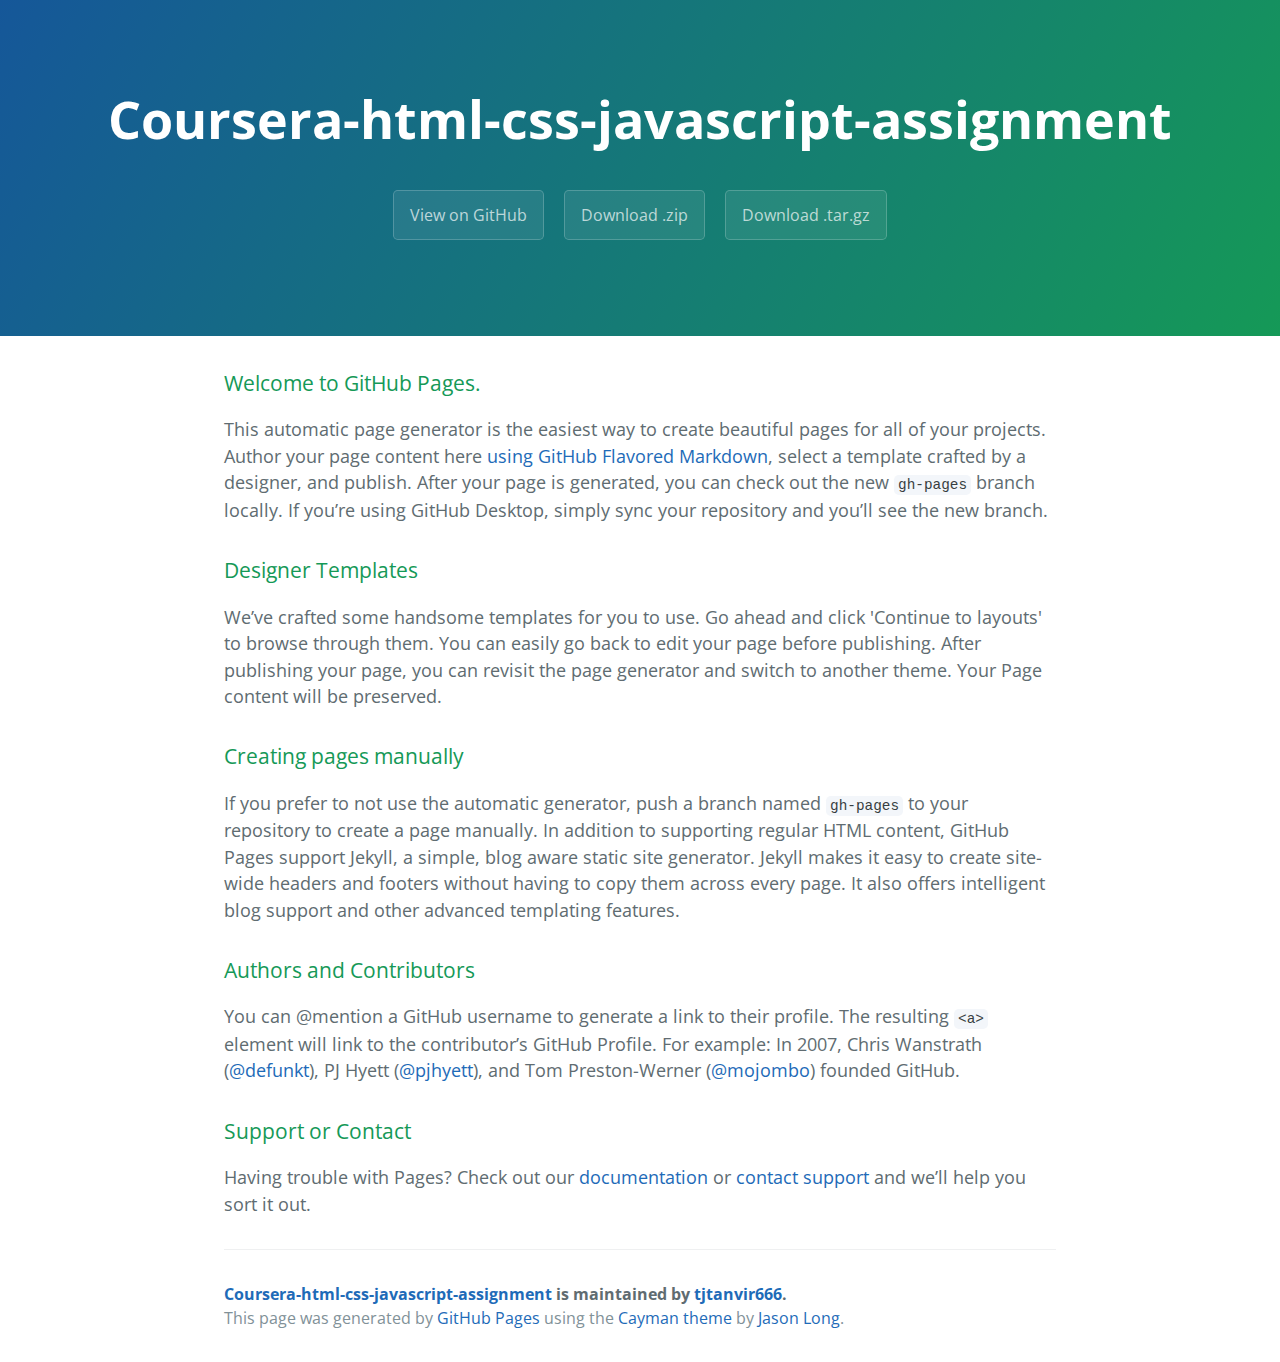
<file: index.html>
<!DOCTYPE html>
<html lang="en-us">
  <head>
    <meta charset="UTF-8">
    <title>Coursera-html-css-javascript-assignment by tjtanvir666</title>
    <meta name="viewport" content="width=device-width, initial-scale=1">
    <link rel="stylesheet" type="text/css" href="stylesheets/normalize.css" media="screen">
    <link href='https://fonts.googleapis.com/css?family=Open+Sans:400,700' rel='stylesheet' type='text/css'>
    <link rel="stylesheet" type="text/css" href="stylesheets/stylesheet.css" media="screen">
    <link rel="stylesheet" type="text/css" href="stylesheets/github-light.css" media="screen">
  </head>
  <body>
    <section class="page-header">
      <h1 class="project-name">Coursera-html-css-javascript-assignment</h1>
      <h2 class="project-tagline"></h2>
      <a href="https://github.com/tjtanvir666/coursera-HTML-CSS-JavaScript-Assignment" class="btn">View on GitHub</a>
      <a href="https://github.com/tjtanvir666/coursera-HTML-CSS-JavaScript-Assignment/zipball/master" class="btn">Download .zip</a>
      <a href="https://github.com/tjtanvir666/coursera-HTML-CSS-JavaScript-Assignment/tarball/master" class="btn">Download .tar.gz</a>
    </section>

    <section class="main-content">
      <h3>
<a id="welcome-to-github-pages" class="anchor" href="#welcome-to-github-pages" aria-hidden="true"><span aria-hidden="true" class="octicon octicon-link"></span></a>Welcome to GitHub Pages.</h3>

<p>This automatic page generator is the easiest way to create beautiful pages for all of your projects. Author your page content here <a href="https://guides.github.com/features/mastering-markdown/">using GitHub Flavored Markdown</a>, select a template crafted by a designer, and publish. After your page is generated, you can check out the new <code>gh-pages</code> branch locally. If you’re using GitHub Desktop, simply sync your repository and you’ll see the new branch.</p>

<h3>
<a id="designer-templates" class="anchor" href="#designer-templates" aria-hidden="true"><span aria-hidden="true" class="octicon octicon-link"></span></a>Designer Templates</h3>

<p>We’ve crafted some handsome templates for you to use. Go ahead and click 'Continue to layouts' to browse through them. You can easily go back to edit your page before publishing. After publishing your page, you can revisit the page generator and switch to another theme. Your Page content will be preserved.</p>

<h3>
<a id="creating-pages-manually" class="anchor" href="#creating-pages-manually" aria-hidden="true"><span aria-hidden="true" class="octicon octicon-link"></span></a>Creating pages manually</h3>

<p>If you prefer to not use the automatic generator, push a branch named <code>gh-pages</code> to your repository to create a page manually. In addition to supporting regular HTML content, GitHub Pages support Jekyll, a simple, blog aware static site generator. Jekyll makes it easy to create site-wide headers and footers without having to copy them across every page. It also offers intelligent blog support and other advanced templating features.</p>

<h3>
<a id="authors-and-contributors" class="anchor" href="#authors-and-contributors" aria-hidden="true"><span aria-hidden="true" class="octicon octicon-link"></span></a>Authors and Contributors</h3>

<p>You can @mention a GitHub username to generate a link to their profile. The resulting <code>&lt;a&gt;</code> element will link to the contributor’s GitHub Profile. For example: In 2007, Chris Wanstrath (<a href="https://github.com/defunkt" class="user-mention">@defunkt</a>), PJ Hyett (<a href="https://github.com/pjhyett" class="user-mention">@pjhyett</a>), and Tom Preston-Werner (<a href="https://github.com/mojombo" class="user-mention">@mojombo</a>) founded GitHub.</p>

<h3>
<a id="support-or-contact" class="anchor" href="#support-or-contact" aria-hidden="true"><span aria-hidden="true" class="octicon octicon-link"></span></a>Support or Contact</h3>

<p>Having trouble with Pages? Check out our <a href="https://help.github.com/pages">documentation</a> or <a href="https://github.com/contact">contact support</a> and we’ll help you sort it out.</p>

      <footer class="site-footer">
        <span class="site-footer-owner"><a href="https://github.com/tjtanvir666/coursera-HTML-CSS-JavaScript-Assignment">Coursera-html-css-javascript-assignment</a> is maintained by <a href="https://github.com/tjtanvir666">tjtanvir666</a>.</span>

        <span class="site-footer-credits">This page was generated by <a href="https://pages.github.com">GitHub Pages</a> using the <a href="https://github.com/jasonlong/cayman-theme">Cayman theme</a> by <a href="https://twitter.com/jasonlong">Jason Long</a>.</span>
      </footer>

    </section>

  
  </body>
</html>
</file>
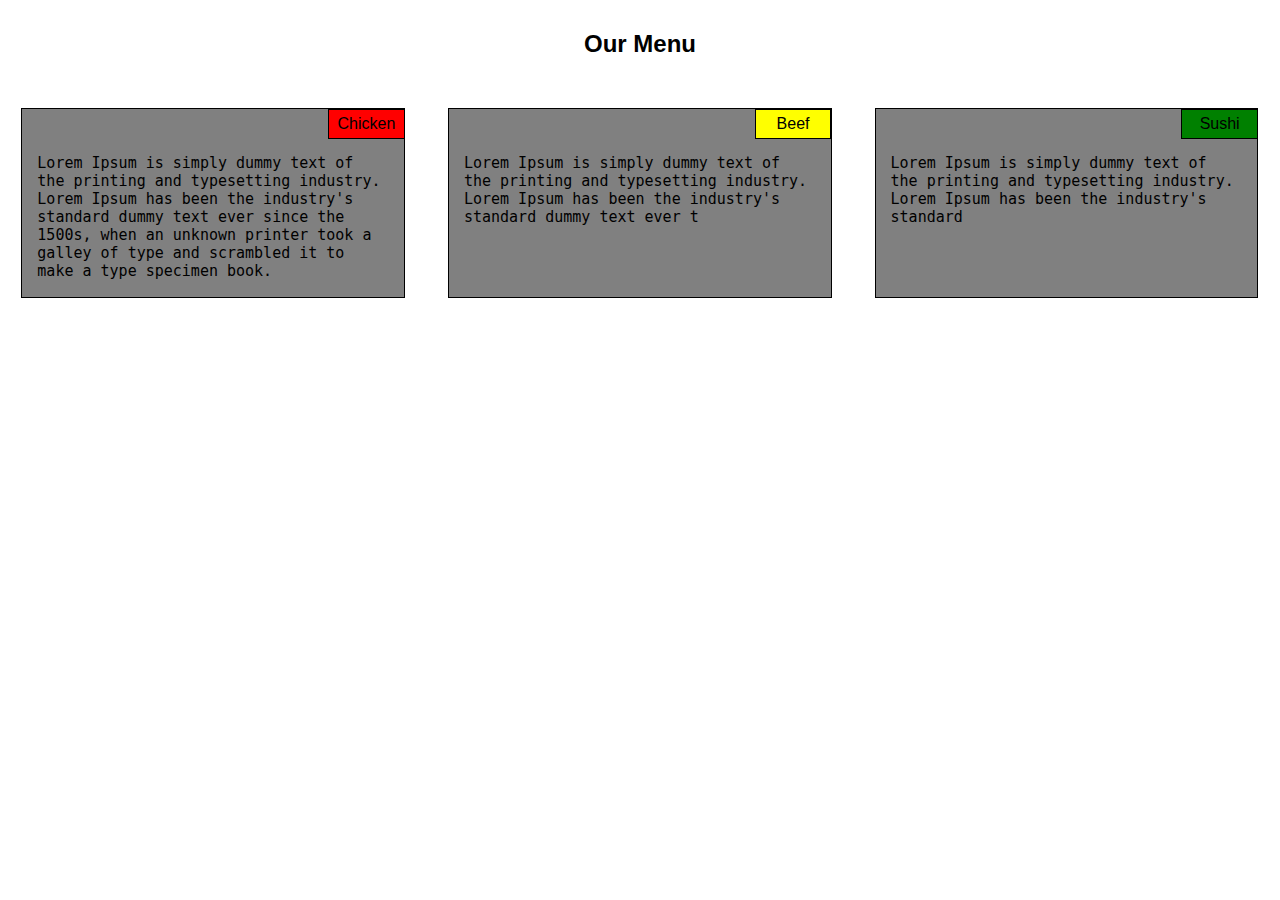
<file: module-2(assignement)/index.html>
<!doctype html>
<html>
	<head>
		<meta charset="utf-8">
		<meta name="viewport" content="width=device-width, initial-scale=1">
		<title>Assignemt-1</title>
		<link rel="stylesheet" type="text/css" href="css/style.css">
	</head>
	<body>
		<h2 id="heading">Our Menu</h2>

		<div class="row">
			
			<div class="col-lg-4 col-md-6 col-sm-12 " > <!--this div is the cell-->
				<div class="box" id="box1">  <!--can use here p or section also-->
					<p class="title" id="t1">Chicken</p>
					<p class="text">Lorem Ipsum is simply dummy text of the printing and typesetting industry. Lorem Ipsum has been the industry's standard dummy text ever since the 1500s, when an unknown printer took a galley of type and scrambled it to make a type specimen book. </p>
				</div>
			</div>
			
			<div class="col-lg-4 col-md-6 col-sm-12" > <!--this div is the cell-->
				<div class="box" id="box2">
					<p class="title" id="t2">Beef</p>
					<p class="text">Lorem Ipsum is simply dummy text of the printing and typesetting industry. Lorem Ipsum has been the industry's standard dummy text ever t</p>
				</div >
			</div>
			<div class="col-lg-4 col-md-12 col-sm-12" > <!--this div is the cell-->
				<div class="box" id="box3">
					<p class="title" id="t3">Sushi</p>
					<p class="text">Lorem Ipsum is simply dummy text of the printing and typesetting industry. Lorem Ipsum has been the industry's standard </p>
				</div>
			</div>
		</div>
		
	</body>
</html>
</file>
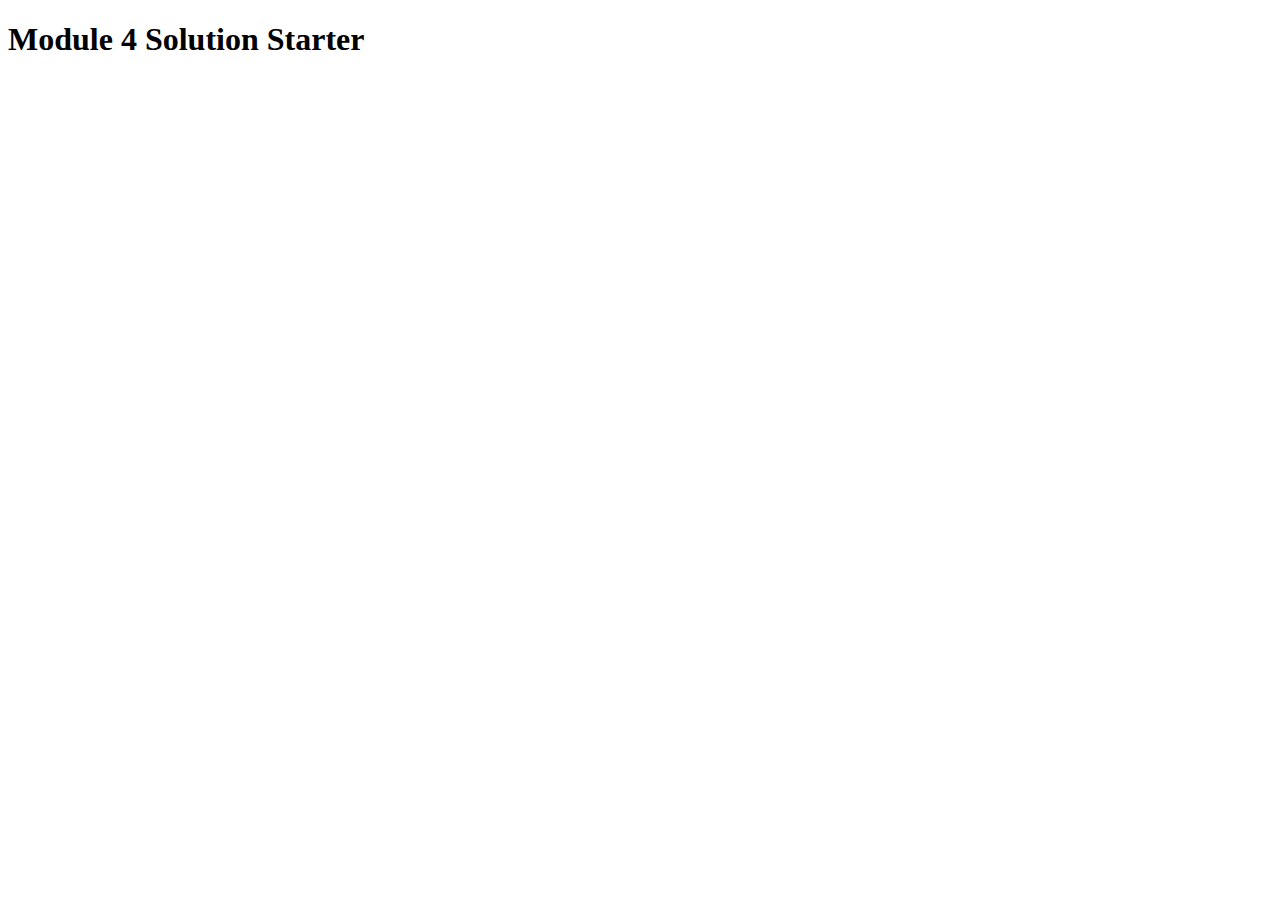
<file: Module4_Solution/harder/index.html>
<!DOCTYPE html>
<html>
<head>
  <meta charset="utf-8">
  <title>Module 4 Solution Starter</title>
  <script>
    var names = []; // DO NOT REMOVE
  </script>
  <script src="SpeakHello.js"></script>
  <script src="SpeakGoodBye.js"></script>
  <script src="script.js"></script>
</head>
<body>
  <h1>Module 4 Solution Starter</h1>
</body>
</html>
</file>
<file: stylesheets/stylesheet.css>
* {
  box-sizing: border-box; }

body {
  padding: 0;
  margin: 0;
  font-family: "Open Sans", "Helvetica Neue", Helvetica, Arial, sans-serif;
  font-size: 16px;
  line-height: 1.5;
  color: #606c71; }

a {
  color: #1e6bb8;
  text-decoration: none; }
  a:hover {
    text-decoration: underline; }

.btn {
  display: inline-block;
  margin-bottom: 1rem;
  color: rgba(255, 255, 255, 0.7);
  background-color: rgba(255, 255, 255, 0.08);
  border-color: rgba(255, 255, 255, 0.2);
  border-style: solid;
  border-width: 1px;
  border-radius: 0.3rem;
  transition: color 0.2s, background-color 0.2s, border-color 0.2s; }
  .btn + .btn {
    margin-left: 1rem; }

.btn:hover {
  color: rgba(255, 255, 255, 0.8);
  text-decoration: none;
  background-color: rgba(255, 255, 255, 0.2);
  border-color: rgba(255, 255, 255, 0.3); }

@media screen and (min-width: 64em) {
  .btn {
    padding: 0.75rem 1rem; } }

@media screen and (min-width: 42em) and (max-width: 64em) {
  .btn {
    padding: 0.6rem 0.9rem;
    font-size: 0.9rem; } }

@media screen and (max-width: 42em) {
  .btn {
    display: block;
    width: 100%;
    padding: 0.75rem;
    font-size: 0.9rem; }
    .btn + .btn {
      margin-top: 1rem;
      margin-left: 0; } }

.page-header {
  color: #fff;
  text-align: center;
  background-color: #159957;
  background-image: linear-gradient(120deg, #155799, #159957); }

@media screen and (min-width: 64em) {
  .page-header {
    padding: 5rem 6rem; } }

@media screen and (min-width: 42em) and (max-width: 64em) {
  .page-header {
    padding: 3rem 4rem; } }

@media screen and (max-width: 42em) {
  .page-header {
    padding: 2rem 1rem; } }

.project-name {
  margin-top: 0;
  margin-bottom: 0.1rem; }

@media screen and (min-width: 64em) {
  .project-name {
    font-size: 3.25rem; } }

@media screen and (min-width: 42em) and (max-width: 64em) {
  .project-name {
    font-size: 2.25rem; } }

@media screen and (max-width: 42em) {
  .project-name {
    font-size: 1.75rem; } }

.project-tagline {
  margin-bottom: 2rem;
  font-weight: normal;
  opacity: 0.7; }

@media screen and (min-width: 64em) {
  .project-tagline {
    font-size: 1.25rem; } }

@media screen and (min-width: 42em) and (max-width: 64em) {
  .project-tagline {
    font-size: 1.15rem; } }

@media screen and (max-width: 42em) {
  .project-tagline {
    font-size: 1rem; } }

.main-content :first-child {
  margin-top: 0; }
.main-content img {
  max-width: 100%; }
.main-content h1, .main-content h2, .main-content h3, .main-content h4, .main-content h5, .main-content h6 {
  margin-top: 2rem;
  margin-bottom: 1rem;
  font-weight: normal;
  color: #159957; }
.main-content p {
  margin-bottom: 1em; }
.main-content code {
  padding: 2px 4px;
  font-family: Consolas, "Liberation Mono", Menlo, Courier, monospace;
  font-size: 0.9rem;
  color: #383e41;
  background-color: #f3f6fa;
  border-radius: 0.3rem; }
.main-content pre {
  padding: 0.8rem;
  margin-top: 0;
  margin-bottom: 1rem;
  font: 1rem Consolas, "Liberation Mono", Menlo, Courier, monospace;
  color: #567482;
  word-wrap: normal;
  background-color: #f3f6fa;
  border: solid 1px #dce6f0;
  border-radius: 0.3rem; }
  .main-content pre > code {
    padding: 0;
    margin: 0;
    font-size: 0.9rem;
    color: #567482;
    word-break: normal;
    white-space: pre;
    background: transparent;
    border: 0; }
.main-content .highlight {
  margin-bottom: 1rem; }
  .main-content .highlight pre {
    margin-bottom: 0;
    word-break: normal; }
.main-content .highlight pre, .main-content pre {
  padding: 0.8rem;
  overflow: auto;
  font-size: 0.9rem;
  line-height: 1.45;
  border-radius: 0.3rem; }
.main-content pre code, .main-content pre tt {
  display: inline;
  max-width: initial;
  padding: 0;
  margin: 0;
  overflow: initial;
  line-height: inherit;
  word-wrap: normal;
  background-color: transparent;
  border: 0; }
  .main-content pre code:before, .main-content pre code:after, .main-content pre tt:before, .main-content pre tt:after {
    content: normal; }
.main-content ul, .main-content ol {
  margin-top: 0; }
.main-content blockquote {
  padding: 0 1rem;
  margin-left: 0;
  color: #819198;
  border-left: 0.3rem solid #dce6f0; }
  .main-content blockquote > :first-child {
    margin-top: 0; }
  .main-content blockquote > :last-child {
    margin-bottom: 0; }
.main-content table {
  display: block;
  width: 100%;
  overflow: auto;
  word-break: normal;
  word-break: keep-all; }
  .main-content table th {
    font-weight: bold; }
  .main-content table th, .main-content table td {
    padding: 0.5rem 1rem;
    border: 1px solid #e9ebec; }
.main-content dl {
  padding: 0; }
  .main-content dl dt {
    padding: 0;
    margin-top: 1rem;
    font-size: 1rem;
    font-weight: bold; }
  .main-content dl dd {
    padding: 0;
    margin-bottom: 1rem; }
.main-content hr {
  height: 2px;
  padding: 0;
  margin: 1rem 0;
  background-color: #eff0f1;
  border: 0; }

@media screen and (min-width: 64em) {
  .main-content {
    max-width: 64rem;
    padding: 2rem 6rem;
    margin: 0 auto;
    font-size: 1.1rem; } }

@media screen and (min-width: 42em) and (max-width: 64em) {
  .main-content {
    padding: 2rem 4rem;
    font-size: 1.1rem; } }

@media screen and (max-width: 42em) {
  .main-content {
    padding: 2rem 1rem;
    font-size: 1rem; } }

.site-footer {
  padding-top: 2rem;
  margin-top: 2rem;
  border-top: solid 1px #eff0f1; }

.site-footer-owner {
  display: block;
  font-weight: bold; }

.site-footer-credits {
  color: #819198; }

@media screen and (min-width: 64em) {
  .site-footer {
    font-size: 1rem; } }

@media screen and (min-width: 42em) and (max-width: 64em) {
  .site-footer {
    font-size: 1rem; } }

@media screen and (max-width: 42em) {
  .site-footer {
    font-size: 0.9rem; } }
</file>
<file: stylesheets/github-light.css>
/*
The MIT License (MIT)

Copyright (c) 2016 GitHub, Inc.

Permission is hereby granted, free of charge, to any person obtaining a copy
of this software and associated documentation files (the "Software"), to deal
in the Software without restriction, including without limitation the rights
to use, copy, modify, merge, publish, distribute, sublicense, and/or sell
copies of the Software, and to permit persons to whom the Software is
furnished to do so, subject to the following conditions:

The above copyright notice and this permission notice shall be included in all
copies or substantial portions of the Software.

THE SOFTWARE IS PROVIDED "AS IS", WITHOUT WARRANTY OF ANY KIND, EXPRESS OR
IMPLIED, INCLUDING BUT NOT LIMITED TO THE WARRANTIES OF MERCHANTABILITY,
FITNESS FOR A PARTICULAR PURPOSE AND NONINFRINGEMENT. IN NO EVENT SHALL THE
AUTHORS OR COPYRIGHT HOLDERS BE LIABLE FOR ANY CLAIM, DAMAGES OR OTHER
LIABILITY, WHETHER IN AN ACTION OF CONTRACT, TORT OR OTHERWISE, ARISING FROM,
OUT OF OR IN CONNECTION WITH THE SOFTWARE OR THE USE OR OTHER DEALINGS IN THE
SOFTWARE.

*/

.pl-c /* comment */ {
  color: #969896;
}

.pl-c1 /* constant, variable.other.constant, support, meta.property-name, support.constant, support.variable, meta.module-reference, markup.raw, meta.diff.header */,
.pl-s .pl-v /* string variable */ {
  color: #0086b3;
}

.pl-e /* entity */,
.pl-en /* entity.name */ {
  color: #795da3;
}

.pl-smi /* variable.parameter.function, storage.modifier.package, storage.modifier.import, storage.type.java, variable.other */,
.pl-s .pl-s1 /* string source */ {
  color: #333;
}

.pl-ent /* entity.name.tag */ {
  color: #63a35c;
}

.pl-k /* keyword, storage, storage.type */ {
  color: #a71d5d;
}

.pl-s /* string */,
.pl-pds /* punctuation.definition.string, string.regexp.character-class */,
.pl-s .pl-pse .pl-s1 /* string punctuation.section.embedded source */,
.pl-sr /* string.regexp */,
.pl-sr .pl-cce /* string.regexp constant.character.escape */,
.pl-sr .pl-sre /* string.regexp source.ruby.embedded */,
.pl-sr .pl-sra /* string.regexp string.regexp.arbitrary-repitition */ {
  color: #183691;
}

.pl-v /* variable */ {
  color: #ed6a43;
}

.pl-id /* invalid.deprecated */ {
  color: #b52a1d;
}

.pl-ii /* invalid.illegal */ {
  color: #f8f8f8;
  background-color: #b52a1d;
}

.pl-sr .pl-cce /* string.regexp constant.character.escape */ {
  font-weight: bold;
  color: #63a35c;
}

.pl-ml /* markup.list */ {
  color: #693a17;
}

.pl-mh /* markup.heading */,
.pl-mh .pl-en /* markup.heading entity.name */,
.pl-ms /* meta.separator */ {
  font-weight: bold;
  color: #1d3e81;
}

.pl-mq /* markup.quote */ {
  color: #008080;
}

.pl-mi /* markup.italic */ {
  font-style: italic;
  color: #333;
}

.pl-mb /* markup.bold */ {
  font-weight: bold;
  color: #333;
}

.pl-md /* markup.deleted, meta.diff.header.from-file */ {
  color: #bd2c00;
  background-color: #ffecec;
}

.pl-mi1 /* markup.inserted, meta.diff.header.to-file */ {
  color: #55a532;
  background-color: #eaffea;
}

.pl-mdr /* meta.diff.range */ {
  font-weight: bold;
  color: #795da3;
}

.pl-mo /* meta.output */ {
  color: #1d3e81;
}
</file>
<file: module-2(assignement)/css/style.css>
*{
	box-sizing: border-box;
	margin: 0;
	padding:0;
}
  

#heading{
	text-align: center;
	font-family: Lucida Sans Unicode, Lucida Grande, sans-serif;
	margin-top: 30px;
	margin-bottom: 50px;

}


.box{
	height: 190px;
	width:90%;
	border: 1px solid black;
    /*float: left;*/
	background-color: grey;
	margin-bottom: 20px;
	margin-left: auto;
	margin-right: auto;
	position: relative;

	
}

/*#box1{
    	margin-left: 42.3px;
		margin-right: 37px;
		margin-bottom: 20px;
}

#box2{
		
		margin-right: 37px;
		margin-bottom: 20px;
}

#box3{
		
		margin-right: 37px;
		margin-bottom: 20px;
}*/



.title{
	text-align: center;
	font-family: "Comic Sans MS", cursive, sans-serif;
	width:20%;
	border: 1px solid black;
    padding: 5px;
	margin-bottom: 10px;
	position: absolute;
	top:0;
	left: 80.1%;
}
#t1{
	background-color: red
}
#t2{
	background-color: yellow;
}
#t3{
	background-color: green;
}

.text{
	position: relative;
	top:30px;
	padding: 15px;
	font-family: "Lucida Console", Monaco, monospace;
	font-size: 15px;
}

/* Simple Responsive Framework. */
.row {
  width: 100%;

}

/********** Large devices only **********/
  @media (min-width: 992px)  {
 
  .col-lg-1, .col-lg-2, .col-lg-3, .col-lg-4, .col-lg-5, .col-lg-6, .col-lg-7, .col-lg-8, .col-lg-9, .col-lg-10, .col-lg-11, .col-lg-12 {
    float: left;
    
  }
  .col-lg-1 {
    width: 8.33%;
  
  }
  .col-lg-2 {
    width: 16.66%;
  }
  .col-lg-3 {
    width: 25%;
  }
  .col-lg-4 {
    width: 33.33%;
  }
  .col-lg-5 {
    width: 41.66%;
  }
  .col-lg-6 {
    width: 50%;
  }
  .col-lg-7 {
    width: 58.33%;
  }
  .col-lg-8 {
    width: 66.66%;
  }
  .col-lg-9 {
    width: 74.99%;
  }
  .col-lg-10 {
    width: 83.33%;
  }
  .col-lg-11 {
    width: 91.66%;
  }
  .col-lg-12 {
    width: 100%;

  }
}

/********** Medium devices only **********/
@media (min-width: 768px) and (max-width: 991px) {
	.col-md-1, .col-md-2, .col-md-3, .col-md-4, .col-md-5, .col-md-6, .col-md-7, .col-md-8, .col-md-9, .col-md-10, .col-md-11, .col-md-12 {
    float: left;
    /*border: 1px solid green;*/
    
  }
  #box3{
  	width:95%;
  	
    
  }
  .col-md-1 {
    width: 8.33%;
  }
  .col-md-2 {
    width: 16.66%;
  }
  .col-md-3 {
    width: 25%;
  }
  .col-md-4 {
    width: 33.33%;
  }
  .col-md-5 {
    width: 41.66%;
  }
  .col-md-6 {
    width: 50%;
  }
  .col-md-7 {
    width: 58.33%;
  }
  .col-md-8 {
    width: 66.66%;
  }
  .col-md-9 {
    width: 74.99%;
  }
  .col-md-10 {
    width: 83.33%;
  }
  .col-md-11 {
    width: 91.66%;
  }
  .col-md-12 {
    width: 100%;
  }
}

/********** Small devices only **********/
@media (max-width: 767px){

.col-sm-1, .col-sm-2, .col-sm-3, .col-sm-4, .col-sm-5, .col-sm-6, .col-sm-7, .col-sm-8, .col-sm-9, .col-sm-10, .col-sm-11, .col-sm-12 {
    float: left;
    
  }
  .col-sm-1 {
    width: 8.33%;
  }
  .col-sm-2 {
    width: 16.66%;
  }
  .col-sm-3 {
    width: 25%;
  }
  .col-sm-4 {
    width: 33.33%;
  }
  .col-sm-5 {
    width: 41.66%;
  }
  .col-sm-6 {
    width: 50%;
  }
  .col-sm-7 {
    width: 58.33%;
  }
  .col-sm-8 {
    width: 66.66%;
  }
  .col-sm-9 {
    width: 74.99%;
  }
  .col-sm-10 {
    width: 83.33%;
  }
  .col-sm-11 {
    width: 91.66%;
  }
  .col-sm-12 {
    width: 100%;
  }
}
</file>
